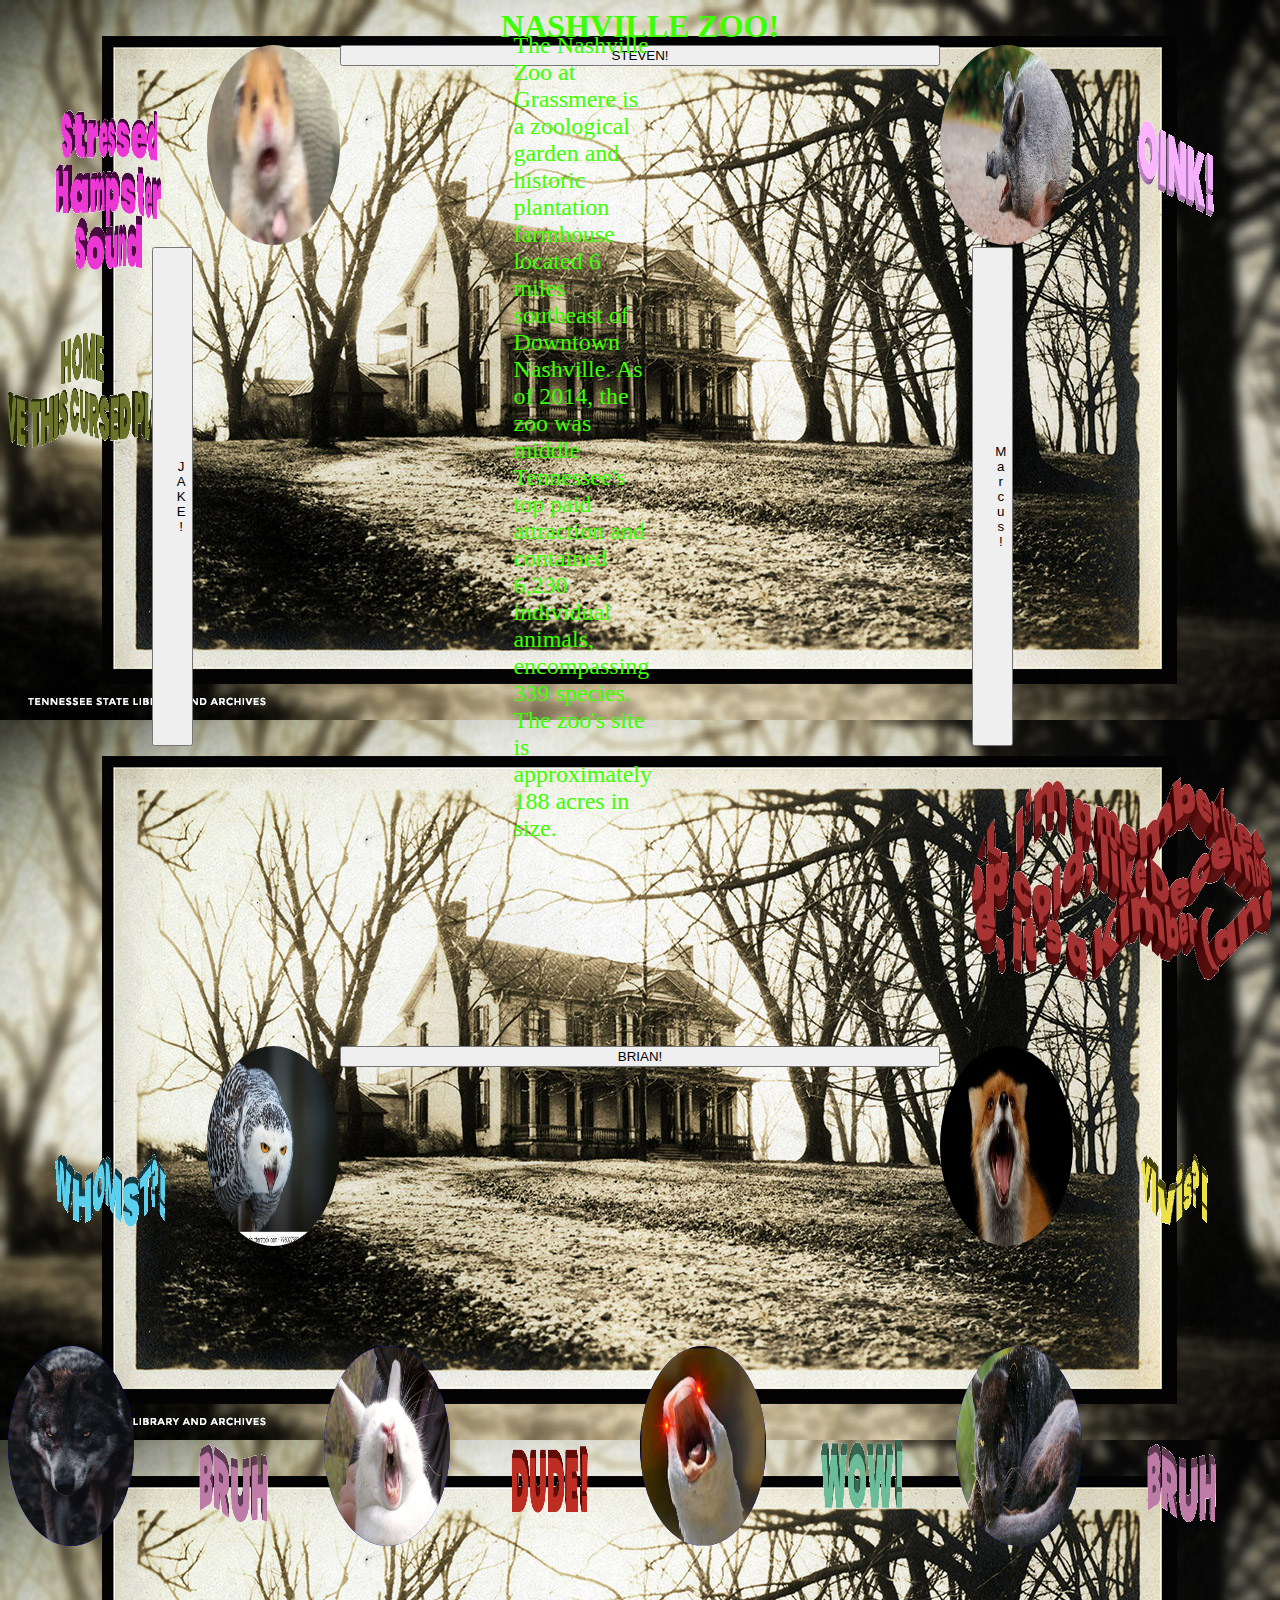
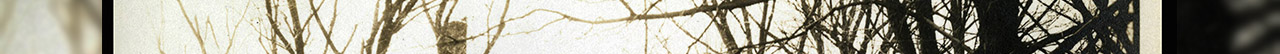
<file: marcus.html>
<html>
    <link href="styles\marcus.css"rel = "stylesheet" type = "text/css"/>
    <h1 class="Logo">NASHVILLE ZOO!</h1>
    <body class="house">
    <header>
    </header>
    <div class="top">
        <img src="marcus-images\Stress.gif" class= "GIF" alt="Stress Gif">
    <img src="marcus-images\Screaming Hampster.jpg" class="Hampster" alt="Screaming Hampster">
    <a href="steven.html" target="_blank">
        <button class="Steven_Button">STEVEN!</button>
    </a>
    <img src="marcus-images\Screaming-Pig.jpg" class="Pig" alt="Screaming-Pig">
    <img src="marcus-images\Oink.gif" class= "GIF" alt="Oink Gif">
</div> 
    <article>
        <section class="middle">
            <img src="marcus-images\Home.gif" class= "GIF" alt="Home Page Gif">
            <a href="jake.html" target="_blank"> 
                <button class="Jake_Button"><p class="Jake_Text">JAKE!</p></button>   
            </a>
        <p class="Paragraph_Box">The Nashville Zoo at Grassmere is a zoological garden and historic plantation farmhouse located 6 miles southeast of Downtown Nashville.
            As of 2014, the zoo was middle Tennessee's top paid attraction and contained 6,230 individual animals, encompassing 339 species.
            The zoo's site is approximately 188 acres in size.</p>
            <a href="marcus.html" target="_blank">
                <button class="Marcus_Button"><p class="Marcus_Text">Marcus!</p></button>
                <img src="marcus-images\lyrics.gif" class= "GIF" alt="Glock in My Lap">  
            </a> 
        </section> 
    </article>
    <div class="bottom">
        <img src="marcus-images\Who.gif" class= "GIF" alt="Who Gif">
        <img src="marcus-images\glaring-owl.jpg" class= "Owl" alt="glaring-owl">
        <a href="brian.html" target="_blank">
            <button class="Brian_Button">BRIAN!</button>
        </a>
        <img src="marcus-images\Screaming Foxs.jpg" class= "Fox" alt="Screaming Foxs">
        <img src="marcus-images\Ylvis.gif" class= "GIF" alt="Ylvis Gif">
    </div>
    <div class="Wild_Animals">
    <img src="marcus-images\Wolf.jpg" class= "Wolf" alt="Wolf">
    <img src="marcus-images\Bruh.gif" class= "GIF" alt="Bruh Gif">
    <img src="marcus-images\screaming-rabbit-tn.jpg" class="Rabbit" alt="ascreaming-rabbit">
    <img src="marcus-images\Dude.gif" class= "GIF" alt="Dude Gif">
    <img src="marcus-images\Duck.jpg" class="Duck" alt="Duck">
    <img src="marcus-images\WOW.gif" class= "GIF" alt="WOW Gif">
    <img src="marcus-images\Panther.jpg" class="Panther" alt="Panther">
    <img src="marcus-images\Bruh.gif" class= "GIF" alt="Bruh Gif">
    
    </div>  
</body>
</html>
</file>
